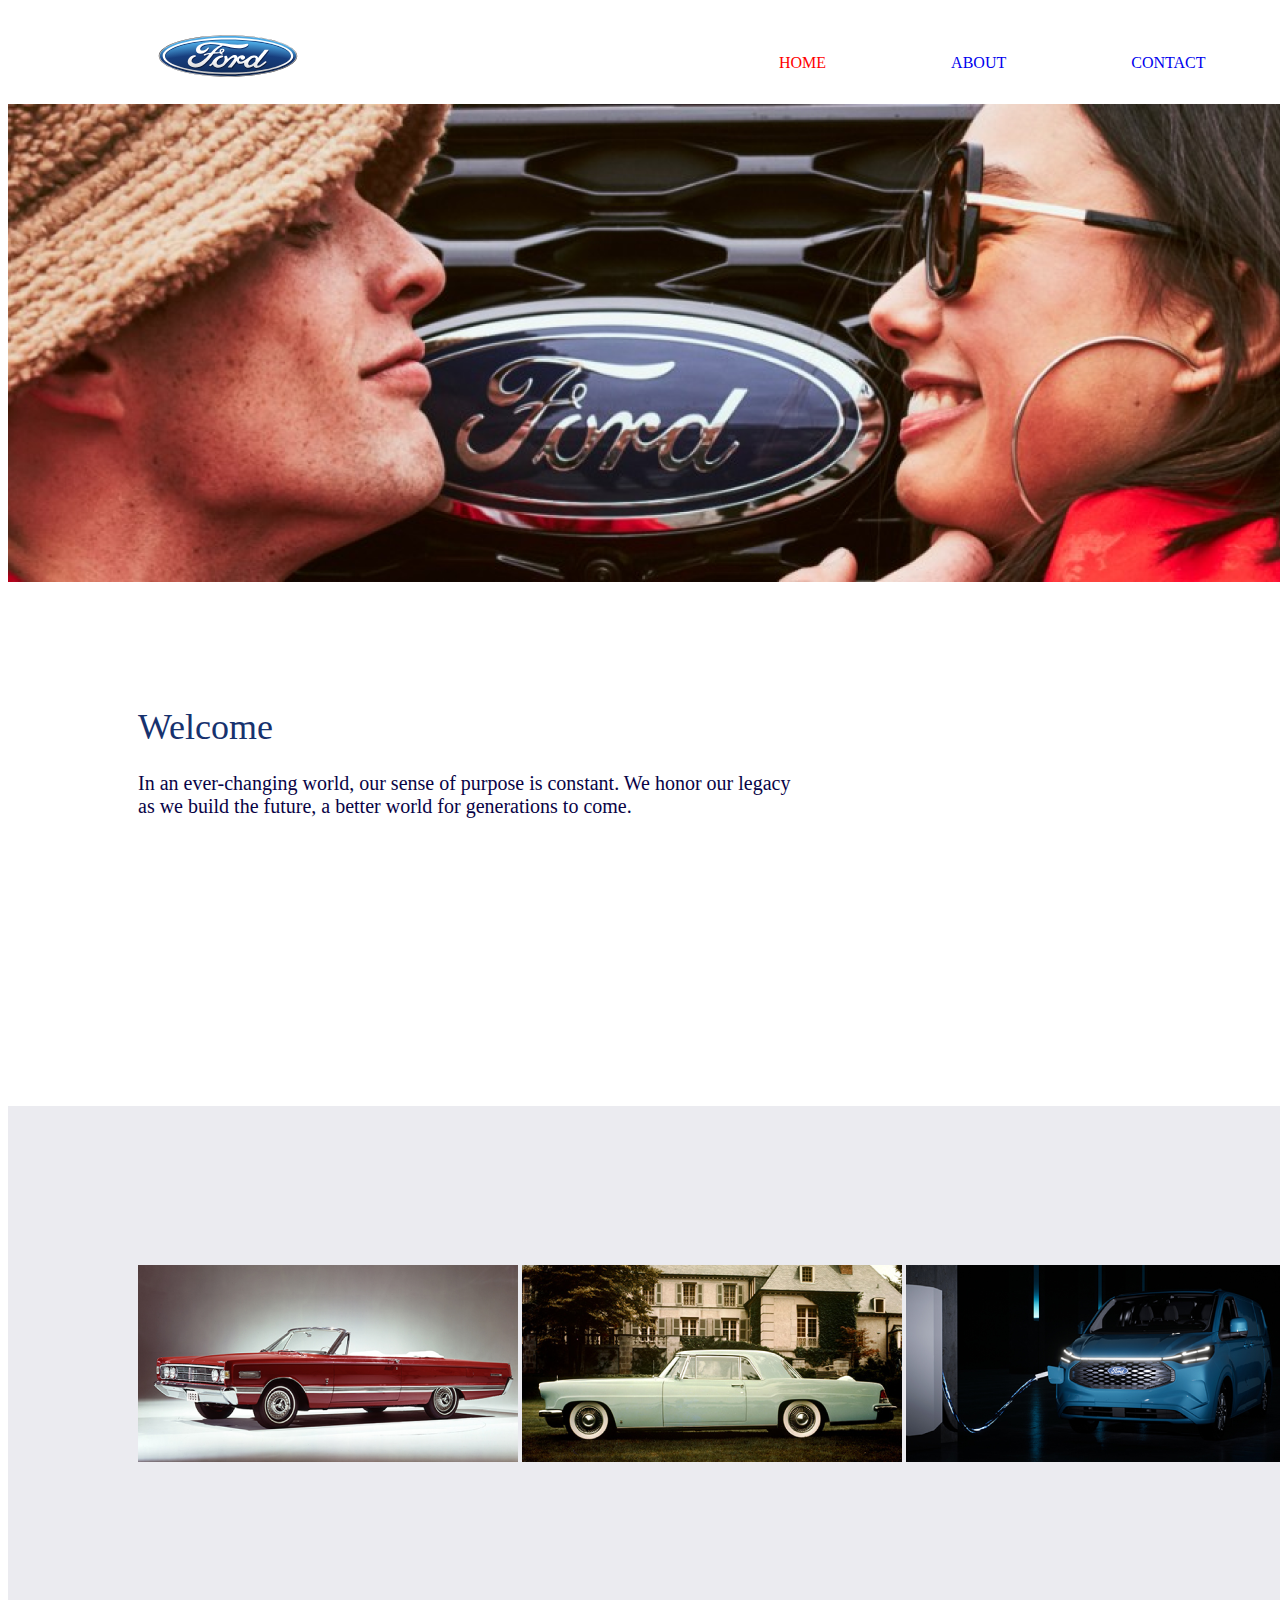
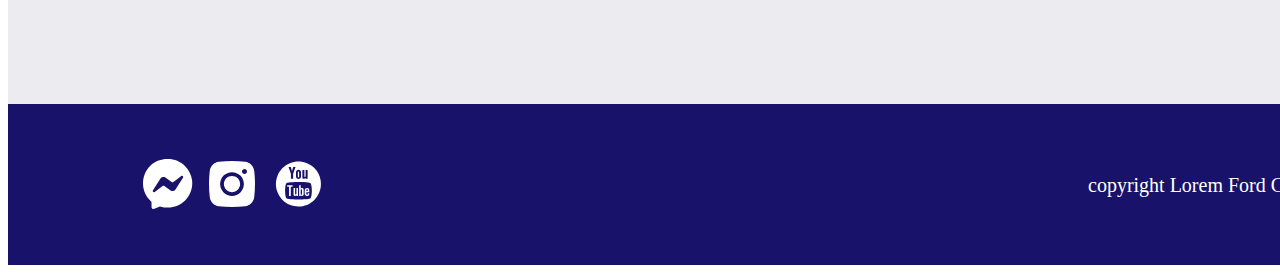
<file: index.html>
<!DOCTYPE html>
<html lang="en">
<head>
    <meta charset="UTF-8">
    <meta name="viewport" content="width=device-width, initial-scale=1.0">
    <link rel="stylesheet" href="css/style.css">
    <title>Ford Car</title>
</head>
<body>
    <header>
        <div class="navline">
        <div class="logo">
            <img src="assets/logo.svg" alt="Ford Logo">
        </div>
        <nav>
            <ul>
                <li><a href="index.html" class="visited">HOME</a></li>
                <li><a href="about.html">ABOUT</a></li>
                <li><a href="contact.html">CONTACT</a></li>
            </ul>
        </nav>
        </div>
        <div class="cover">
            <img src="img/home/coverHome.png" alt="ford_with_boy_and_girl">
        </div>
    </header>
    <section>
        <div class="maincontent">
            <h1>Welcome</h1>
            <p>In an ever-changing world, our sense of purpose is constant. We honor our legacy <br>
                as we build the future, a better world for generations to come.</p>

        </div>
        <div class="gallery">
            <div class="gallery_img">
            <img src="img/home/content_ 1.png" alt="">
            <img src="img/home/content_ 2.png" alt="">
            <img src="img/home/content_ 3.png" alt="">
            </div>
        </div>
    </section>
    <footer>
        <div class="iconset">
            <img src="assets/facebook-messenger.svg" alt="facebook-messenger">
            <img src="assets/instagram.svg" alt="instagram">
            <img src="assets/youtube.svg" alt="youtube">
        </div>
        <div class="copyright">
            <p>copyright Lorem Ford Cars</p>
        </div>
    </footer>

</body>
</html>
</file>
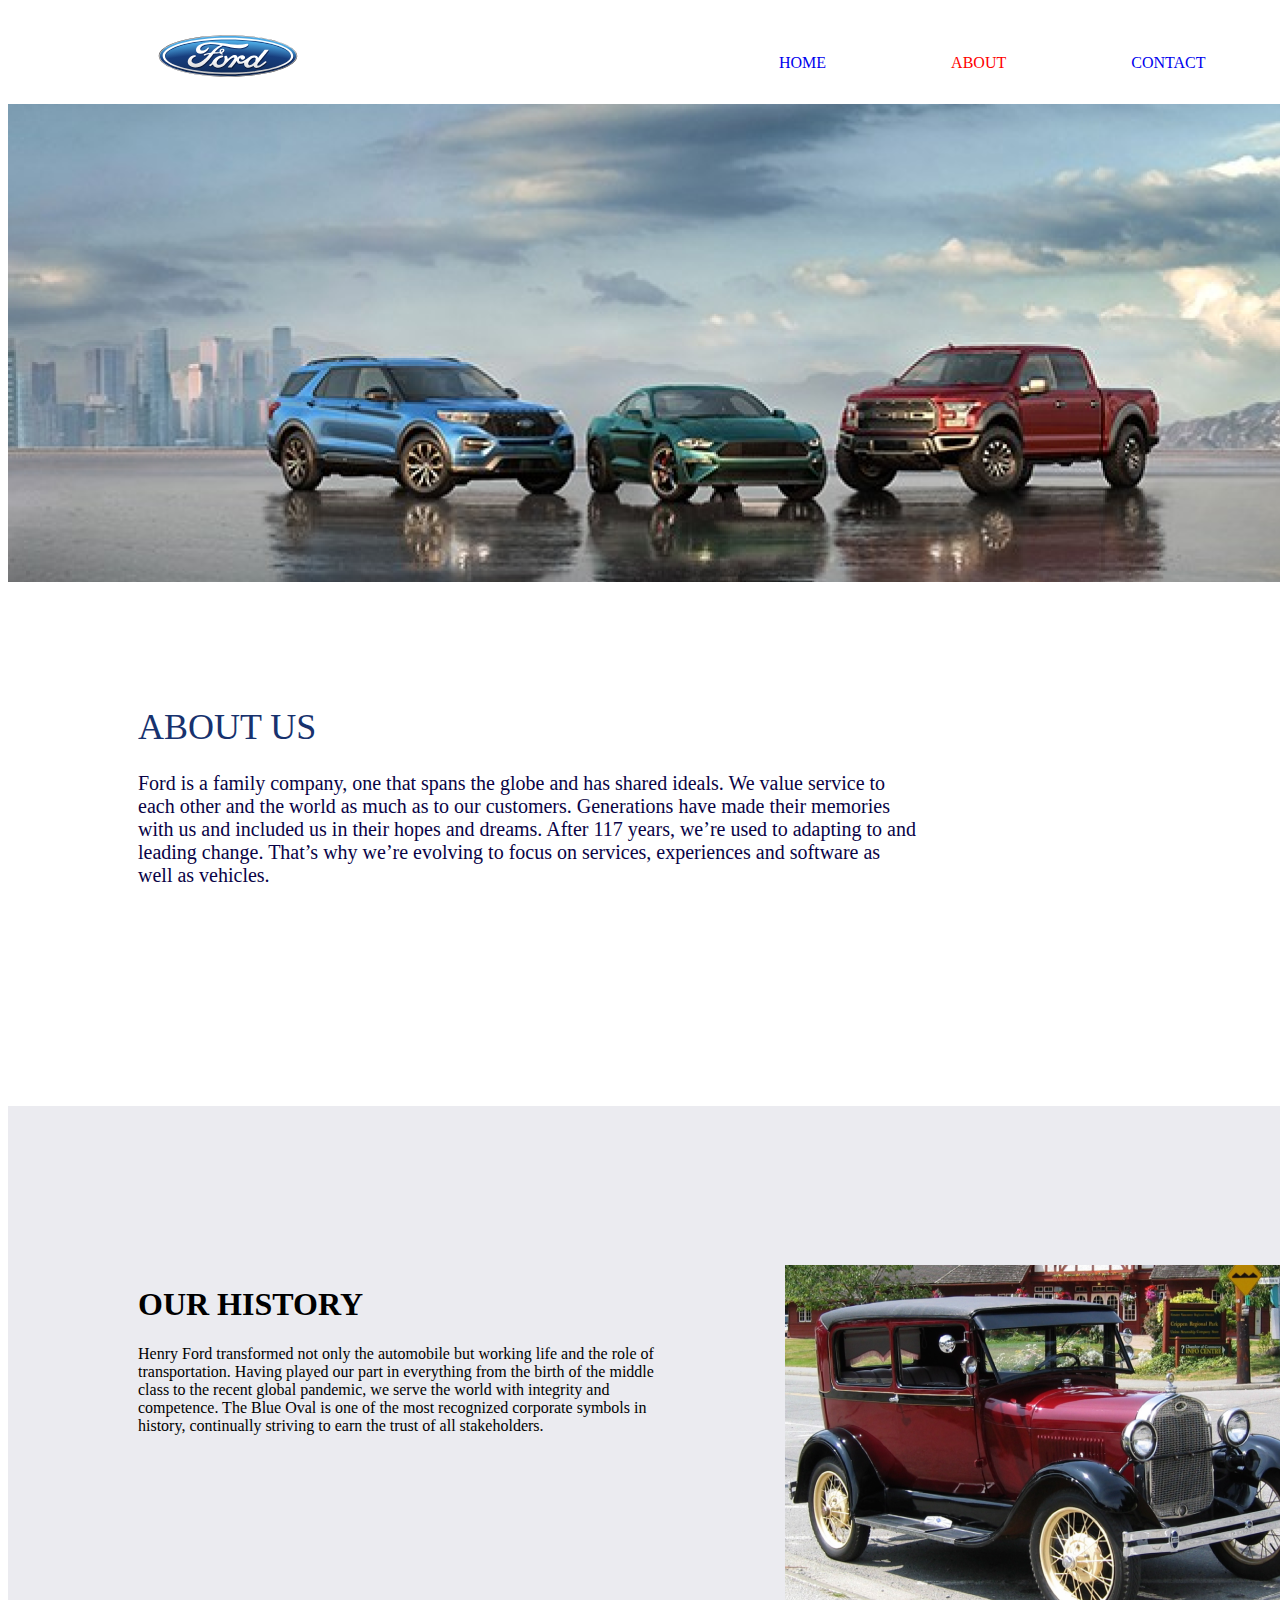
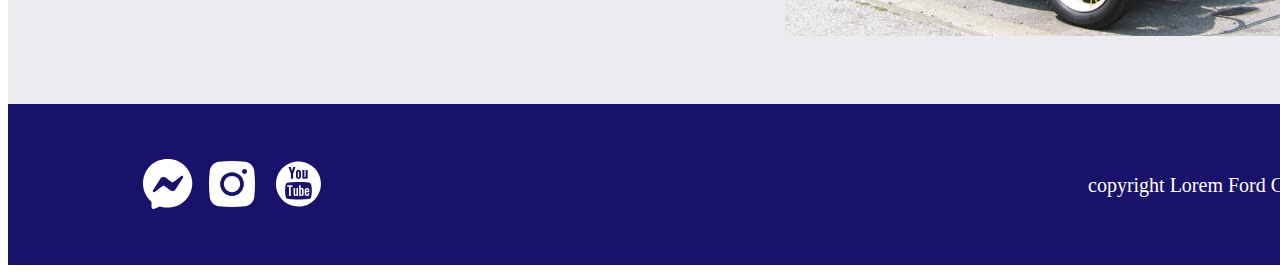
<file: about.html>
<!DOCTYPE html>
<html lang="en">
<head>
    <meta charset="UTF-8">
    <meta name="viewport" content="width=device-width, initial-scale=1.0">
    <link rel="stylesheet" href="css/style.css">
    <title>Ford Car</title>
</head>
<body>
    <header>
        <div class="navline">
        <div class="logo">
            <img src="assets/logo.svg" alt="Ford Logo">
        </div>
        <nav>
            <ul>
                <li><a href="index.html">HOME</a></li>
                <li><a href="about.html" class="visited">ABOUT</a></li>
                <li><a href="contact.html">CONTACT</a></li>
            </ul>
        </nav>
        </div>
        <div class="cover">
            <img src="img/about/coverAbout.png" alt="ford_with_boy_and_girl">
        </div>
    </header>
    <section>
        <div class="maincontent">
            <h1>ABOUT US</h1>
            <p>Ford is a family company, one that spans the globe and has shared ideals. 
                We value service to each other and the world as much as to our customers. 
                Generations have made their memories with us and included us in their hopes and 
                dreams. After 117 years, we’re used to adapting to and leading change. That’s why 
                we’re evolving to focus on services, experiences and software as well as vehicles.</p>
        </div>
        <div class="gallery">
            <div class="aboutInfo">
                <h1>OUR HISTORY</h1>
                <p>Henry Ford transformed not only the automobile but 
                    working life and the role of transportation. Having 
                    played our part in everything from the birth of the middle class to the recent global pandemic, we serve the world with integrity and competence. The Blue Oval is one of the most recognized corporate symbols in history, continually striving to earn the trust of all stakeholders.</p>
            </div>
            <div class="aboutImg">
                <img src="img/about/cont.png" alt="Old_Ford" width="100%">
            </div>
        </div>
    </section>
    <footer>
        <div class="iconset">
            <img src="assets/facebook-messenger.svg" alt="facebook-messenger">
            <img src="assets/instagram.svg" alt="instagram">
            <img src="assets/youtube.svg" alt="youtube">
        </div>
        <div class="copyright">
            <p>copyright Lorem Ford Cars</p>
        </div>
    </footer>

</body>
</html>
</file>
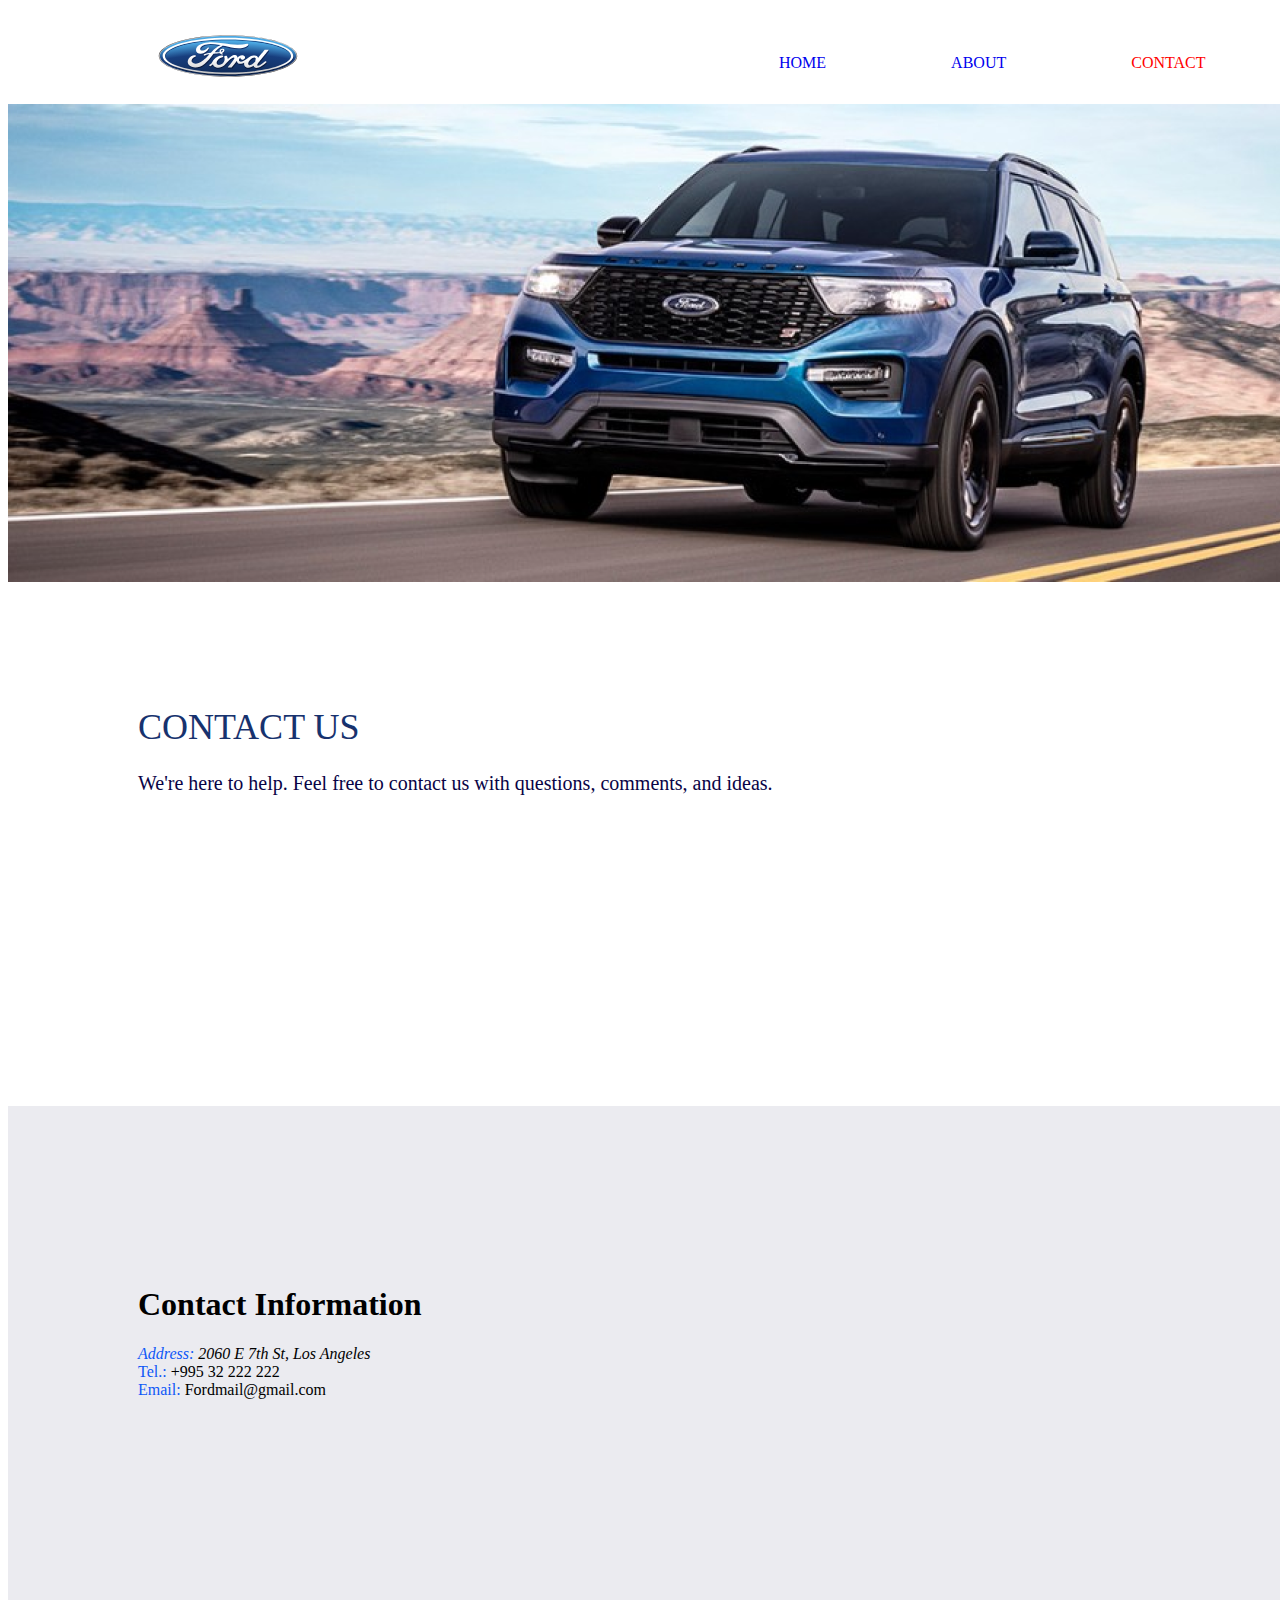
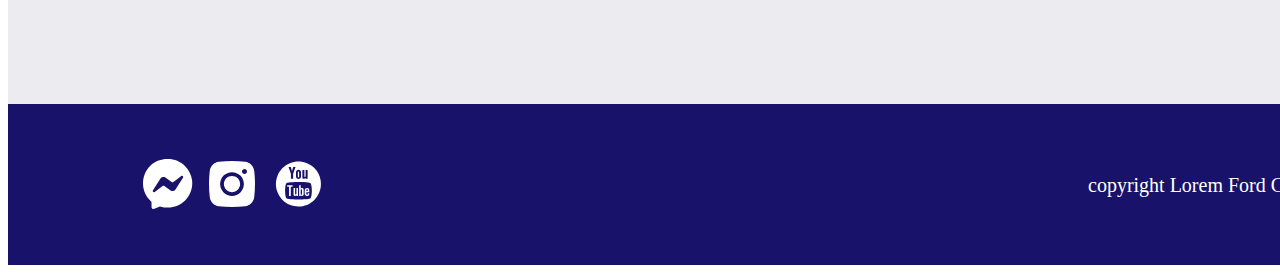
<file: contact.html>
<!DOCTYPE html>
<html lang="en">
<head>
    <meta charset="UTF-8">
    <meta name="viewport" content="width=device-width, initial-scale=1.0">
    <link rel="stylesheet" href="css/style.css">
    <title>Ford Car</title>
</head>
<body>
    <header>
        <div class="navline">
        <div class="logo">
            <img src="assets/logo.svg" alt="Ford Logo">
        </div>
        <nav>
            <ul>
                <li><a href="index.html">HOME</a></li>
                <li><a href="about.html">ABOUT</a></li>
                <li><a href="contact.html" class="visited">CONTACT</a></li>
            </ul>
        </nav>
        </div>
        <div class="cover">
            <img src="img/contact/coverContact.png" alt="ford_with_boy_and_girl">
        </div>
    </header>
    <section>
        <div class="maincontent">
            <h1>CONTACT US</h1>
            <p>We're here to help. Feel free to contact us with questions, comments, and ideas.</p>
        </div>
        <div class="gallery">
            <div class="contactInfo">
                <h1>Contact Information</h1>
                <ul>
                    <li><address><span>Address: </span>2060 E 7th St, Los Angeles</address></li>
                    <li><span>Tel.: </span><a href="+99532222222">+995 32 222 222</a></li>
                    <li><span>Email: </span><a href="mailto:fordmail@gmail.com">Fordmail@gmail.com</a></li>
                </ul>
            </div>
            <div class="contactMap">
                <iframe src="https://www.google.com/maps/embed?pb=!1m18!1m12!1m3!1d3306.3946514545687!2d-118.23297192373525!3d34.03374631870563!2m3!1f0!2f0!3f0!3m2!1i1024!2i768!4f13.1!3m3!1m2!1s0x80c2c76fd6079789%3A0xcdec08e6cbde8067!2sHistoric%20Ford%20Factory%20Building!5e0!3m2!1sen!2sge!4v1689093665944!5m2!1sen!2sge" 
                width="680" height="375" style="border:0;" allowfullscreen="" loading="lazy" 
                referrerpolicy="no-referrer-when-downgrade"></iframe>
            </div>
        </div>
    </section>
    <footer>
        <div class="iconset">
            <img src="assets/facebook-messenger.svg" alt="facebook-messenger">
            <img src="assets/instagram.svg" alt="instagram">
            <img src="assets/youtube.svg" alt="youtube">
        </div>
        <div class="copyright">
            <p>copyright Lorem Ford Cars</p>
        </div>
    </footer>

</body>
</html>
</file>
<file: css/style.css>
/* Header START */
header {
    position: relative;
    margin: auto;
    width:1440px
}
.navline {
    position: absolute;
    position: relative;
    margin-left: 130px;
    width:1180px;
    
}
.logo img{

    position: absolute;
    max-width: 180px;
}
/* Nav START */
nav {
    position: absolute;
    margin-top: 30px;
    margin-left: 480px;
}

nav ul li { display: inline-block;} 

nav ul { list-style: none;}

nav ul li a { 
    text-decoration: none;
    padding-left: 121px;
}

nav ul li a.visited {
    color:  red;
}
/* Nav E N D */

.cover img {
   
    margin-top: 96px;
}

/* Headr E N D */

/* Content START */

.maincontent {
    margin: auto;
    position: relative;
    width: 1440px;
    height: 400px;
    background: #FFFFFF;
}
.maincontent h1 {
    margin-top: 120px;
    margin-left: 130px;
    color: #17326E;
    font-family: Inter;
    font-size: 36px;
    font-style: normal;
    font-weight: 400;
    line-height: normal;
}
.maincontent p {
    margin-left: 130px;
    width: 780px;
    color: #090346;
    font-family: Inter;
    font-size: 20px;
    font-style: normal;
    font-weight: 400;
    line-height: normal;
}


/* Content E N D */

/* Gallery START */
.gallery {
    margin: auto;
    position: relative;
    width: 1440px;
    height: 439px;
    background: #EBEBF0;
    padding-top: 159px;
    text-align: center;
    
}
.gallery_img {
    position: absolute;
    margin-left: 130px;
}
.aboutInfo {
    position: absolute;
    text-align: left;
    margin-left: 130px;
    width: 520px;
}
.aboutImg {
    position: absolute;
    margin-left: 777px;
}

.contactInfo {
    position: absolute;
    text-align: left;
    margin-left: 130px;
    width: 325px;
}
.contactMap {
    position: absolute;
    margin-left: 577px;
}
/* Gallery E N D */

/* Contact info START */
.contactInfo ul { list-style: none; padding-left: 0; }
.contactInfo span {color:#0e58f7}

.contactInfo ul li a { 
    text-decoration: none;
    color: black;
    
}
/* Contact info E N D */

/* Footer START */

footer {

    margin: auto;
    position: relative;
    background: #19126B;
    width: 1440px;
    height: 161px;

}

.iconset {

    margin: 50px 1090px 51px 130px;
    position: absolute;
    width: 220px;
    height: 60px;

}
.copyright {

    margin: 50px 130px 91px 1080px;
    position: absolute;
    color: #FFF;
    font-family: Inter;
    font-size: 20px;
    font-style: normal;
    font-weight: 400;
    line-height: normal;

}

/* Footer E N D */
</file>
